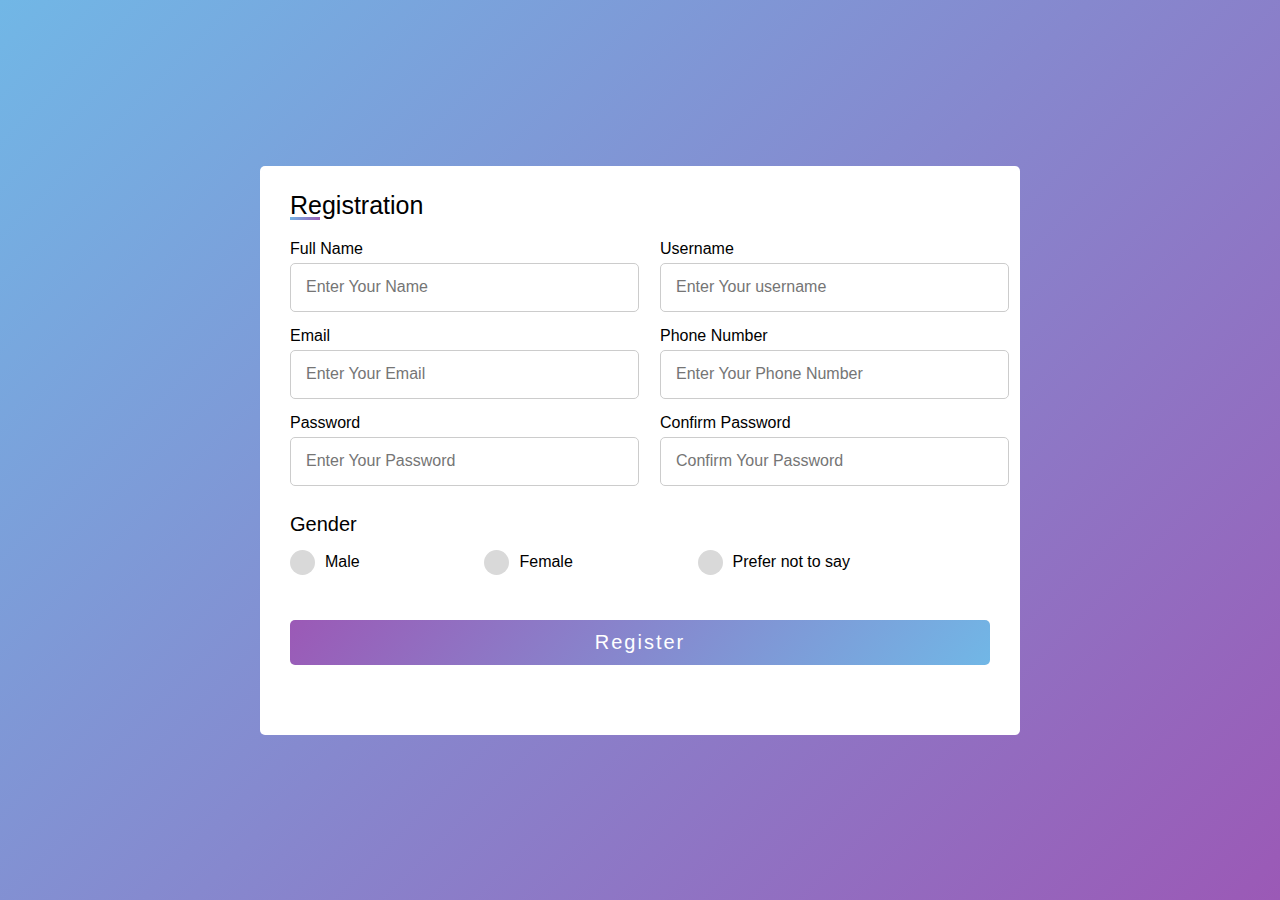
<file: index.html>
<!DOCTYPE html>
<html lang="en">
<head>
    <meta charset="UTF-8">
    <meta name="viewport" content="width=device-width, initial-scale=1.0">
    <link rel="stylesheet" href="./main.css">
    <title>Coursera</title>
</head>
<body>
    <div class="container">
        <div class="title">Registration</div>
        <div class="containt">
            <form action="#">
                <div class="user-details">
                    <div class="input-details">
                        <span class="details">Full Name</span>
                        <input type="text" placeholder="Enter Your Name" required>
                    </div>
                    <div class="input-details">
                        <span class="details">Username</span>
                        <input type="text" placeholder="Enter Your username" required>
                    </div>
                    <div class="input-details">
                        <span class="details">Email</span>
                        <input type="email" placeholder="Enter Your Email" required>
                    </div>
                    <div class="input-details">
                        <span class="details">Phone Number</span>
                        <input type="tel" placeholder="Enter Your Phone Number" required>
                    </div>
                    <div class="input-details">
                        <span class="details">Password</span>
                        <input type="password" placeholder="Enter Your Password" required>
                    </div>
                    <div class="input-details">
                        <span class="details">Confirm Password</span>
                        <input type="password" placeholder="Confirm Your Password" required>
                    </div>
                </div>

                <div class="gender-details">
                    <input type="radio" name="gender" id="dot-1">
                    <input type="radio" name="gender" id="dot-2">
                    <input type="radio" name="gender" id="dot-3">
                    <span class="gender-title">Gender</span>
                    <div class="category">
                        <label for="dot-1">
                            <span class="dot one"></span>
                            <span class="gender">Male</span>
                        </label>
                        <label for="dot-2">
                            <span class="dot two"></span>
                            <span class="gender">Female</span>
                        </label>
                        <label for="dot-3">
                            <span class="dot three"></span>
                            <span class="gender">Prefer not to say</span>
                        </label>
                    </div>
                </div>
                <div class="button">
                    <input type="submit" value="Register">
                </div>
            </form>
        </div>
    </div>
    






















































    <!-- <form action="registration" class="main">
        <h2>Registration</h2>
        <br>
        <div class="left">
            <label for="fullName">Full Name</label>
            <br>
            <input type="text" id="fullName" placeholder="Enter Your Name" required>
            <br><br>
            <label for="email">Email</label>
            <br>
            <input type="text" id="fullName" placeholder="Enter Your Email" required>
            <br><br>
            <label for="pwd">Password</label>
            <br>
            <input type="password" id="pwd" placeholder="Enter Your Password" required>
            <br><br>
        </div>
        <div class="right">
            <label for="username">Username</label>
            <br>
            <input type="text" id="username" placeholder="Enter Your Username" required>
            <br><br>
            <label for="phone">Phone Number</label>
            <br>
            <input type="tel" id="phone" placeholder="Enter Your Number" required>
            <br><br>
            <label for="pwd">Confirm Password</label>
            <br>
            <input type="password" id="pwd" placeholder="Confirm Your Password" required>
            <br><br>
        </div>
        <label for="gender">Gender</label>
        <br>
        <input type="radio" value="male">Male
        <input type="radio" value="female">Female
        <input type="radio" value="prefer">Prefer not to say
        <br><br>
        <input type="submit" value="Register">
    </form> -->
</body>
</html>
</file>
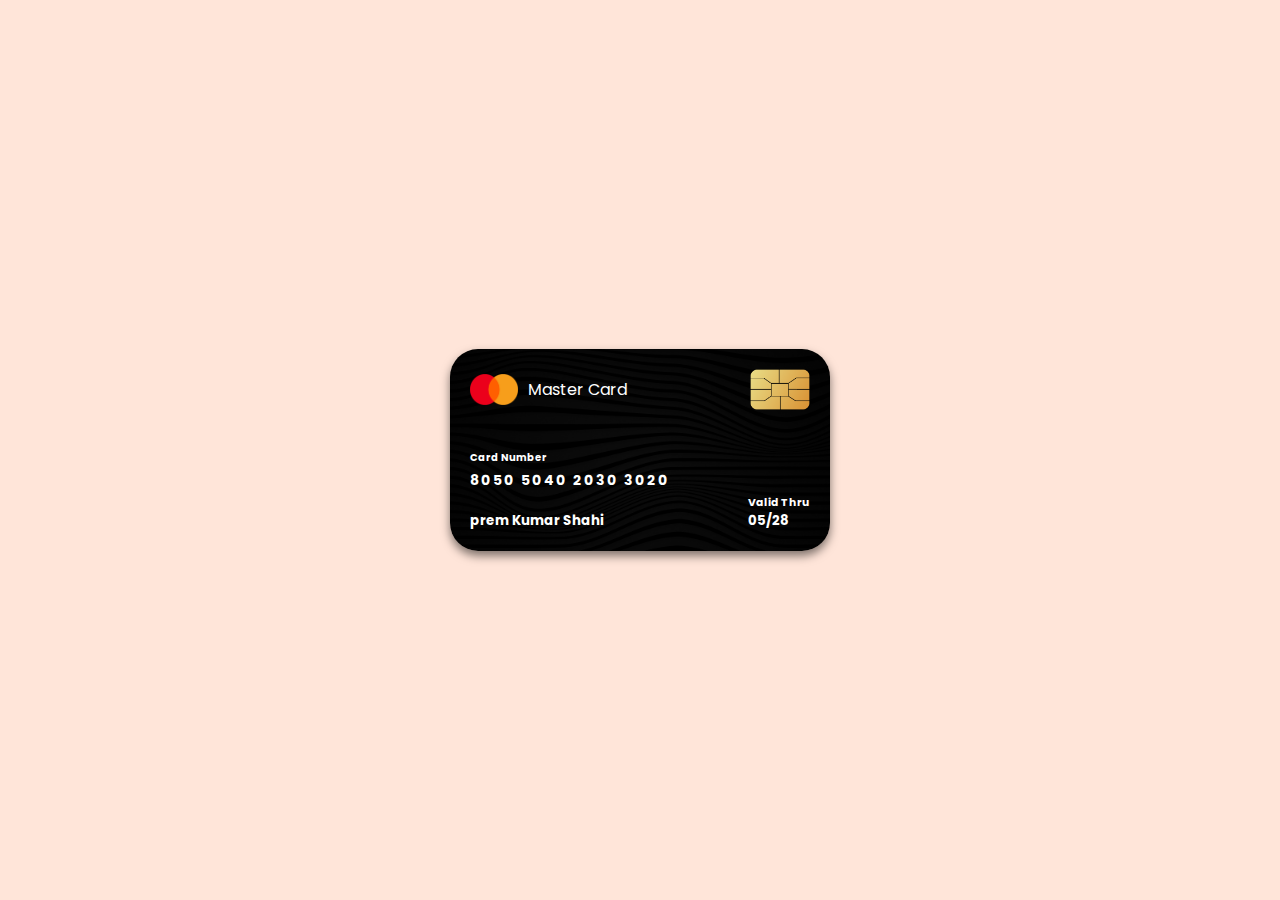
<file: Credit-card/index.html>
<!DOCTYPE html>
<html lang="en">
<head>
    <meta charset="UTF-8">
    <meta name="viewport" content="width=device-width, initial-scale=1.0">
    <link rel="stylesheet" href="style.css">
    <title>Credit Card</title>
</head>
<body>
    <div class="container">
        <div class="header">
            <div class="logo">
                <img src="./images/logo.png" alt="">
                <h5>Master Card</h5>
            </div>
            <img src="./images/chip.png" alt="" class="chip">
        </div>

        <div class="card-details">
            <div class="name-number">
                <h6>Card Number</h6>
                <h5 class="number">8050 5040 2030 3020</h5>
                <h5 class="name">prem Kumar Shahi</h5>
            </div>
            <div class="valid-date">
                <h6>Valid Thru</h6>
                <h5>05/28</h5>
            </div>
        </div>
    </div>
</body>
</html>
</file>
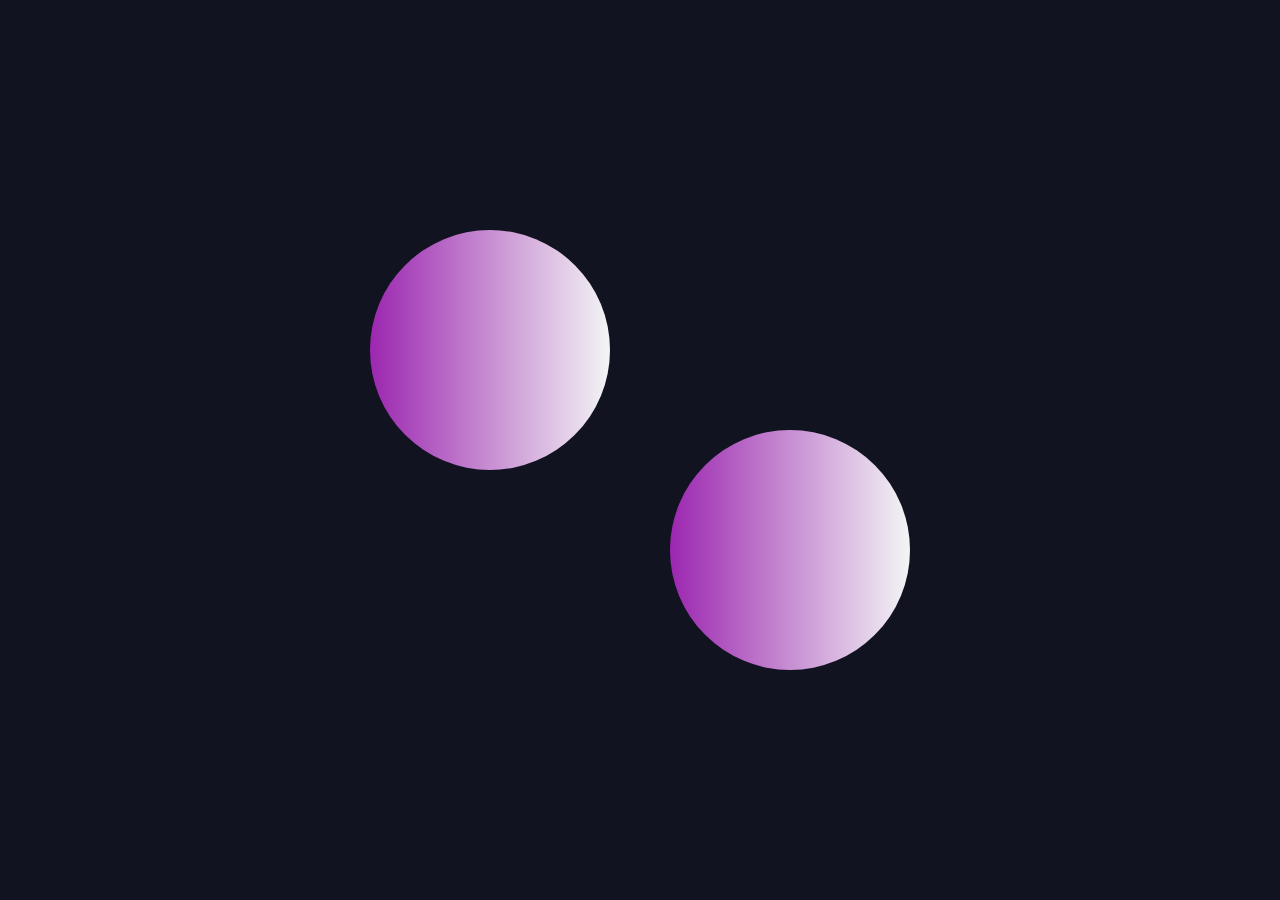
<file: Flipping-Card/index.html>
<!DOCTYPE html>
<html lang="en">
<head>
    <meta charset="UTF-8">
    <meta name="viewport" content="width=device-width, initial-scale=1.0">
    <link rel="stylesheet" href="style.css">
    <title>Flipping Card</title>
</head>
<body>
    <section></section>
</body>
</html>
</file>
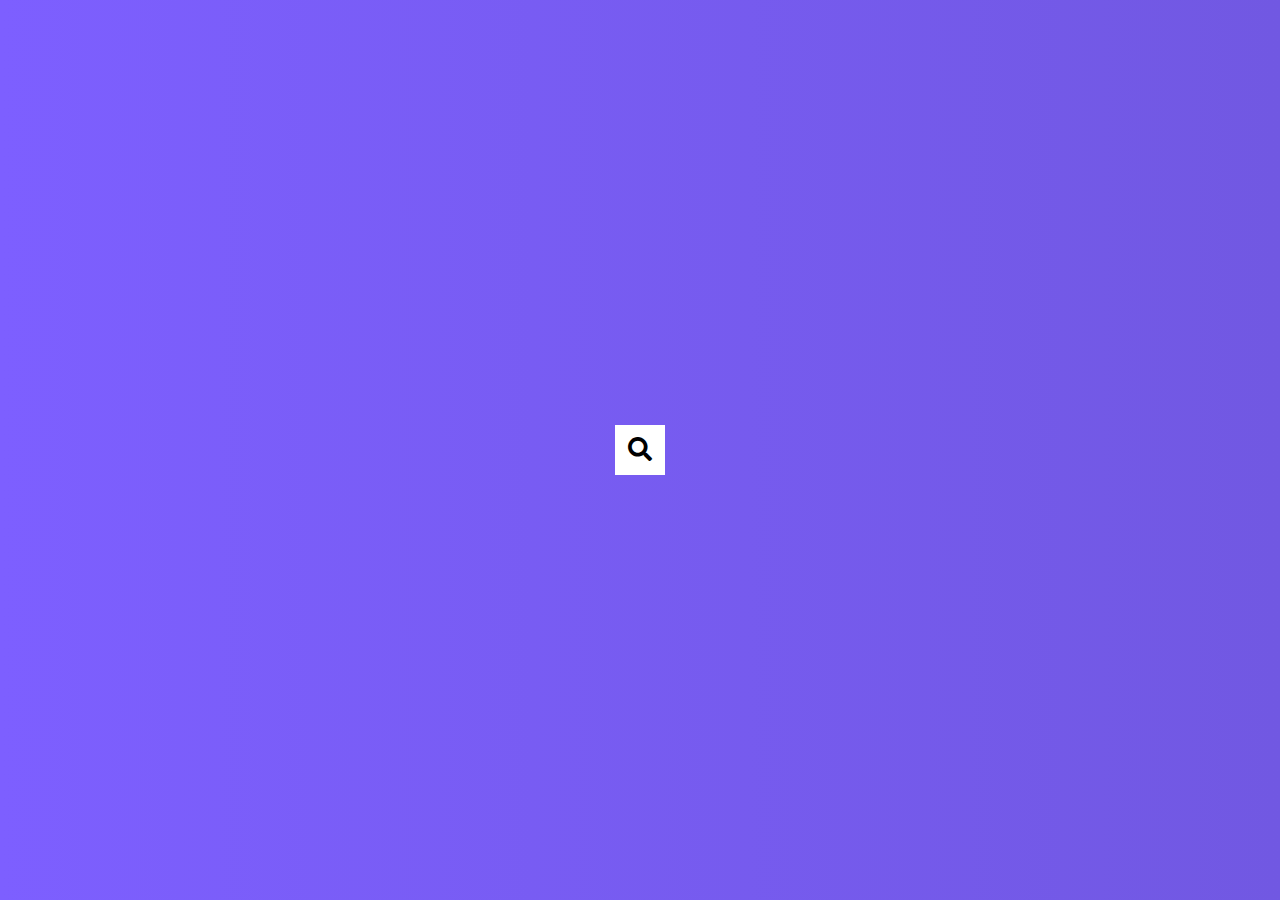
<file: hidden-search/index.html>
<!DOCTYPE html>
<html lang="en">
<head>
    <meta charset="UTF-8">
    <meta name="viewport" content="width=device-width, initial-scale=1.0">
    <link rel="stylesheet" href="style.css">
    <link rel="stylesheet" href="https://cdnjs.cloudflare.com/ajax/libs/font-awesome/5.15.1/css/all.min.css"> 
    <title>Hidden Search</title>
</head>
<body>
    <div class="search">
        <input type="text" class="input" placeholder="Search..." />
        <button class="btn"><i class="fas fa-search"></i></button>
    </div>
    <script src="main.js"></script>
</body>
</html>
</file>
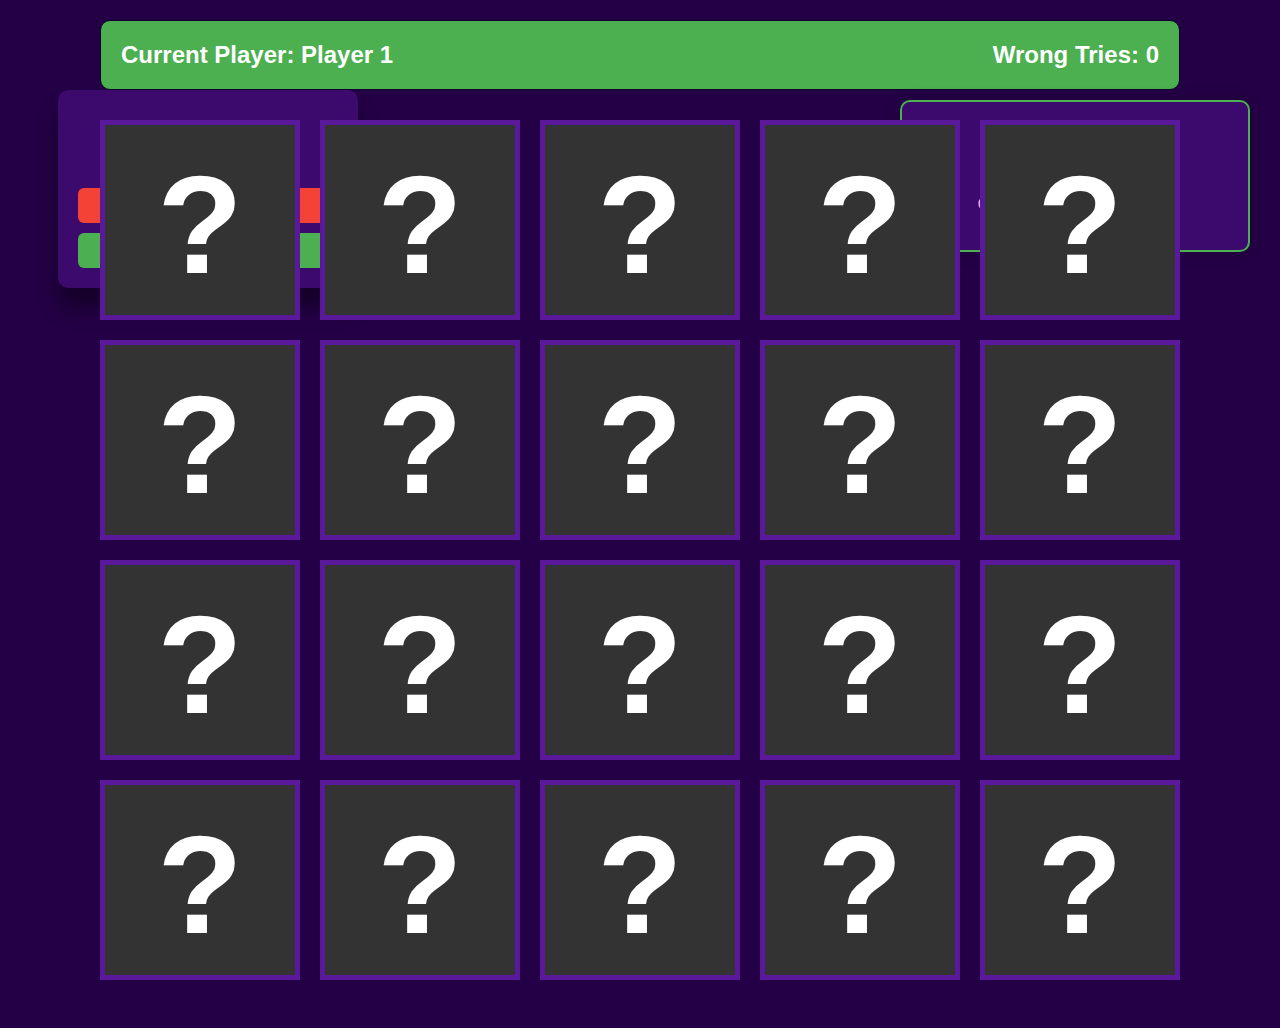
<file: Memory-Blocks-Game/index.html>
<!DOCTYPE html>
<html lang="en">
<head>
    <meta charset="UTF-8">
    <meta name="viewport" content="width=device-width, initial-scale=1.0">
    <title>Memory Game</title>
    <link rel="stylesheet" href="style.css">
</head>
<body>

    <div class="control-buttons">
        <span>Start Game</span>
    </div>

    <div class="scoreboard">
        <div class="player1-score">Player 1 Score: <span>0</span></div>
        <div class="player2-score">Player 2 Score: <span>0</span></div>
        <div class="current-player">Current Player: <span>Player 1</span></div>
    </div>
    <div id="win-popup" class="popup">
        <div class="popup-content">
            <span id="close-popup">&times;</span>
            <h2>Congratulations!</h2>
            <p id="win-message"></p>
        </div>
    </div>
    <div id="name-popup" class="popup">
    <div class="popup-content">
        <span id="close-name-popup">&times;</span>
        <h2>Enter Player Names and Colors</h2>
        <div>
            <label for="player1-name">Player 1 Name:</label>
            <input type="text" id="player1-name" placeholder="Player 1 Name">
            <label for="player1-color">Color</label>
            <input type="color" id="player1-color" value="#4CAF50">
        </div>
        <div>
            <label for="player2-name">Player 2 Name:</label>
            <input type="text" id="player2-name" placeholder="Player 2 Name">
            <label for="player2-color">Color</label>
            <input type="color" id="player2-color" value="#F44336">
        </div>
            <button id="save-names">Save</button>
        </div>
    </div>

    <div class="leaderboard">
        <h2>Leaderboard</h2>
        <ul id="leaderboard-list"></ul>
        <button class="clear">Clear</button>
        <button class="new" id="refresh-page">New Game</button>
    </div>

    <!-- container contains information (name, tries) -->
    <div class="info-container">
        <div class="name">
            Current Player: <span id="current-player-name"></span>
        </div>
        <div class="tries">
            Wrong Tries: <span>0</span>
        </div>
    </div>

    <!-- game container -->
    <div class="memory-game-blocks">
        <div class="game-block" data-player="bellingham">
            <div class="face front"></div>
            <div class="face back">
                <img src="imgs/bellingham.jpg" alt="">
            </div>
        </div>
        <div class="game-block" data-player="bellingham">
            <div class="face front"></div>
            <div class="face back">
                <img src="imgs/bellingham.jpg" alt="">
            </div>
        </div>

        <div class="game-block" data-player="cobarci">
            <div class="face front"></div>
            <div class="face back">
                <img src="imgs/cobarci.jpg" alt="">
            </div>
        </div>
        <div class="game-block" data-player="cobarci">
            <div class="face front"></div>
            <div class="face back">
                <img src="imgs/cobarci.jpg" alt="">
            </div>
        </div>

        <div class="game-block" data-player="haland">
            <div class="face front"></div>
            <div class="face back">
                <img src="imgs/haland.jpg" alt="">
            </div>
        </div>
        <div class="game-block" data-player="haland">
            <div class="face front"></div>
            <div class="face back">
                <img src="imgs/haland.jpg" alt="">
            </div>
        </div>

        <div class="game-block" data-player="hazard">
            <div class="face front"></div>
            <div class="face back">
                <img src="imgs/hazard.jpg" alt="">
            </div>
        </div>
        <div class="game-block" data-player="hazard">
            <div class="face front"></div>
            <div class="face back">
                <img src="imgs/hazard.jpg" alt="">
            </div>
        </div>

        <div class="game-block" data-player="kylian">
            <div class="face front"></div>
            <div class="face back">
                <img src="imgs/kylian.jpg" alt="">
            </div>
        </div>
        <div class="game-block" data-player="kylian">
            <div class="face front"></div>
            <div class="face back">
                <img src="imgs/kylian.jpg" alt="">
            </div>
        </div>

        <div class="game-block" data-player="lamine">
            <div class="face front"></div>
            <div class="face back">
                <img src="imgs/lamine.jpg" alt="">
            </div>
        </div>
        <div class="game-block" data-player="lamine">
            <div class="face front"></div>
            <div class="face back">
                <img src="imgs/lamine.jpg" alt="">
            </div>
        </div>

        <div class="game-block" data-player="pedri">
            <div class="face front"></div>
            <div class="face back">
                <img src="imgs/pedri.jpg" alt="">
            </div>
        </div>
        <div class="game-block" data-player="pedri">
            <div class="face front"></div>
            <div class="face back">
                <img src="imgs/pedri.jpg" alt="">
            </div>
        </div>

        <div class="game-block" data-player="pogba">
            <div class="face front"></div>
            <div class="face back">
                <img src="imgs/pogba.jpg" alt="">
            </div>
        </div>
        <div class="game-block" data-player="pogba">
            <div class="face front"></div>
            <div class="face back">
                <img src="imgs/pogba.jpg" alt="">
            </div>
        </div>

        <div class="game-block" data-player="ronaldo">
            <div class="face front"></div>
            <div class="face back">
                <img src="imgs/ronaldo.jpg" alt="">
            </div>
        </div>
        <div class="game-block" data-player="ronaldo">
            <div class="face front"></div>
            <div class="face back">
                <img src="imgs/ronaldo.jpg" alt="">
            </div>
        </div>

        <div class="game-block" data-player="vinises">
            <div class="face front"></div>
            <div class="face back">
                <img src="imgs/vinises.jpg" alt="">
            </div>
        </div>
        <div class="game-block" data-player="vinises">
            <div class="face front"></div>
            <div class="face back">
                <img src="imgs/vinises.jpg" alt="">
            </div>
        </div>
    </div>

    <audio class="win" src="audio/win.mp3"></audio>
    <audio class="lose" src="audio/lose.mp3"></audio>

    <script src="main.js"></script>
</body>
</html>
</file>
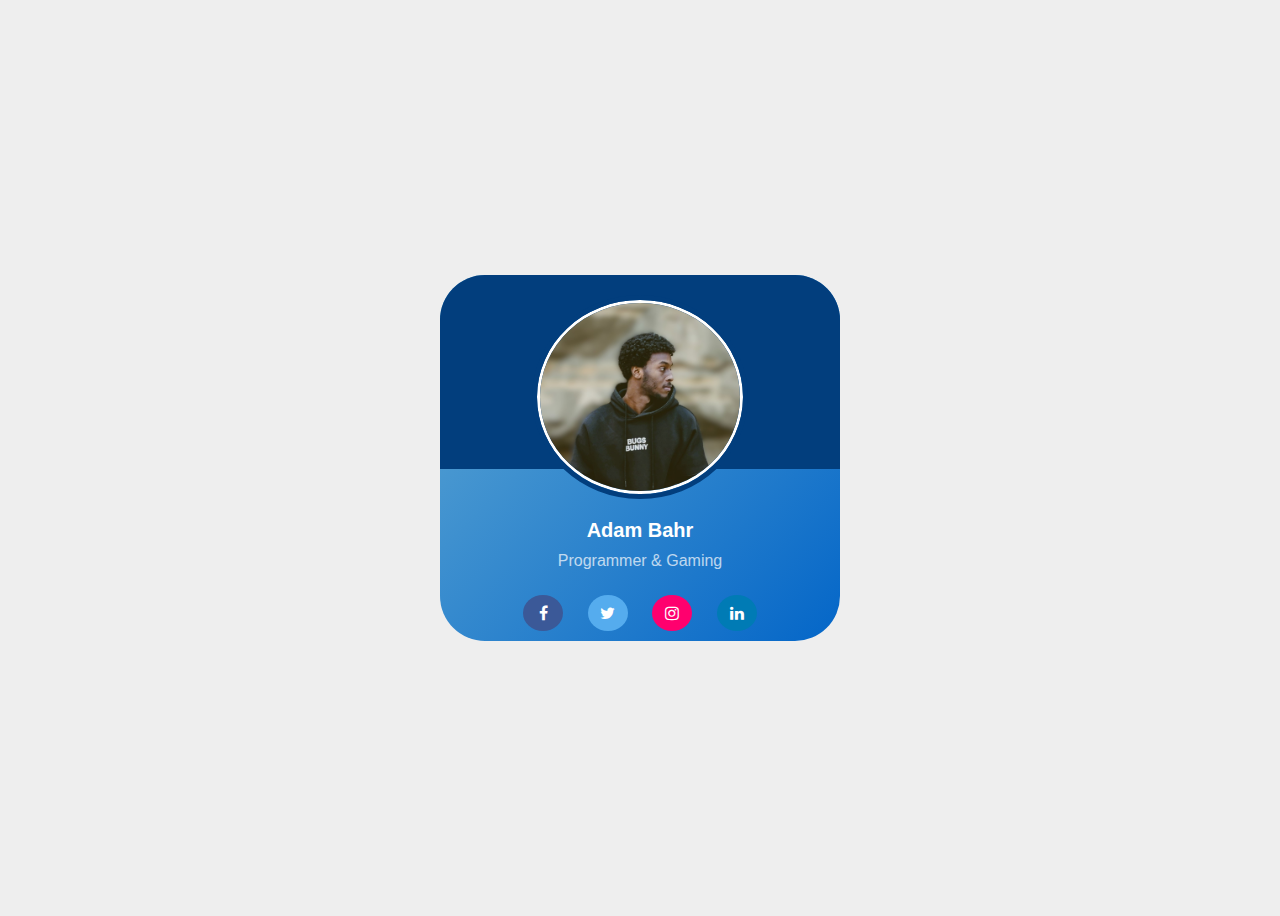
<file: Profile-Card/index.html>
<!DOCTYPE html>
<html lang="en">
<head>
    <meta charset="UTF-8">
    <meta name="viewport" content="width=device-width, initial-scale=1.0">
    <link rel="stylesheet" href="https://cdnjs.cloudflare.com/ajax/libs/font-awesome/4.7.0/css/font-awesome.min.css">
    <link rel="stylesheet" href="./style.css">
    <title>Profile Card</title>
</head>
<body>
    <div class="container">
        <span class="head">
            <img src="./me.jpg" alt="me">
        </span>

        <div class="details">
            <h3 class="name">Adam Bahr</h3>
            <span class="title">Programmer & Gaming</span>
        </div>

        <div class="social">
            <a href="#" class="fa fa-facebook"></a>
            <a href="#" class="fa fa-twitter"></a>
            <a href="#" class="fa fa-instagram"></a>
            <a href="#" class="fa fa-linkedin"></a>
        </div>
    </div>
</body>
</html>
</file>
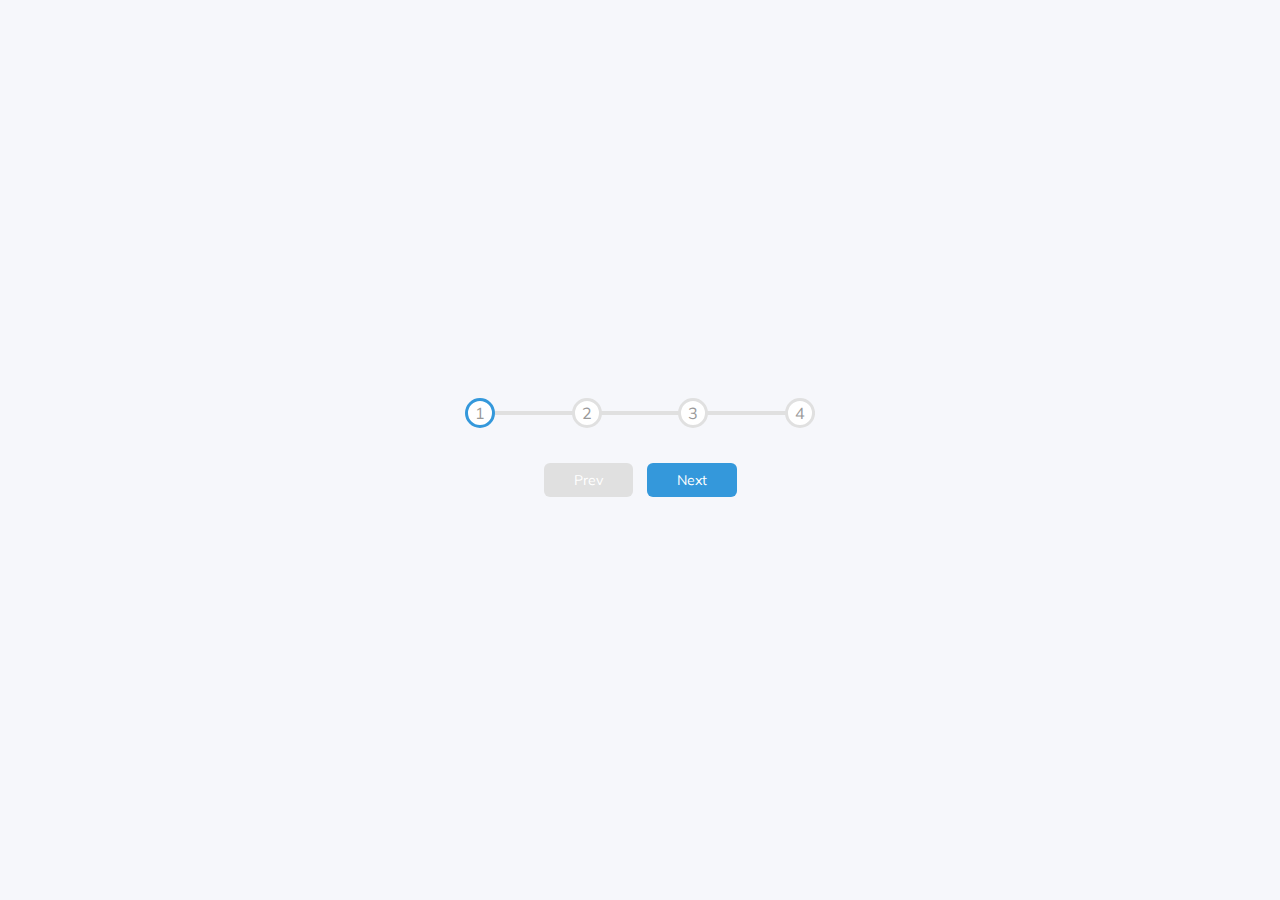
<file: progress-bar/index.html>
<!DOCTYPE html>
<html lang="en">
<head>
    <meta charset="UTF-8" />
    <meta name="viewport" content="width=device-width, initial-scale=1.0" />
    <link rel="stylesheet" href="style.css" />
    <title>Progress Steps</title>
</head>
<body>
    <div class="container">
        <div class="progress-container">
            <div class="progress" id="progress"></div>
            <div class="circle active">1</div>
            <div class="circle">2</div>
            <div class="circle">3</div>
            <div class="circle">4</div>
        </div>
        <button class="btn" id="prev" disabled>Prev</button>
        <button class="btn" id="next">Next</button>
    </div>
    <script src="main.js"></script>
</body>
</html>
</file>
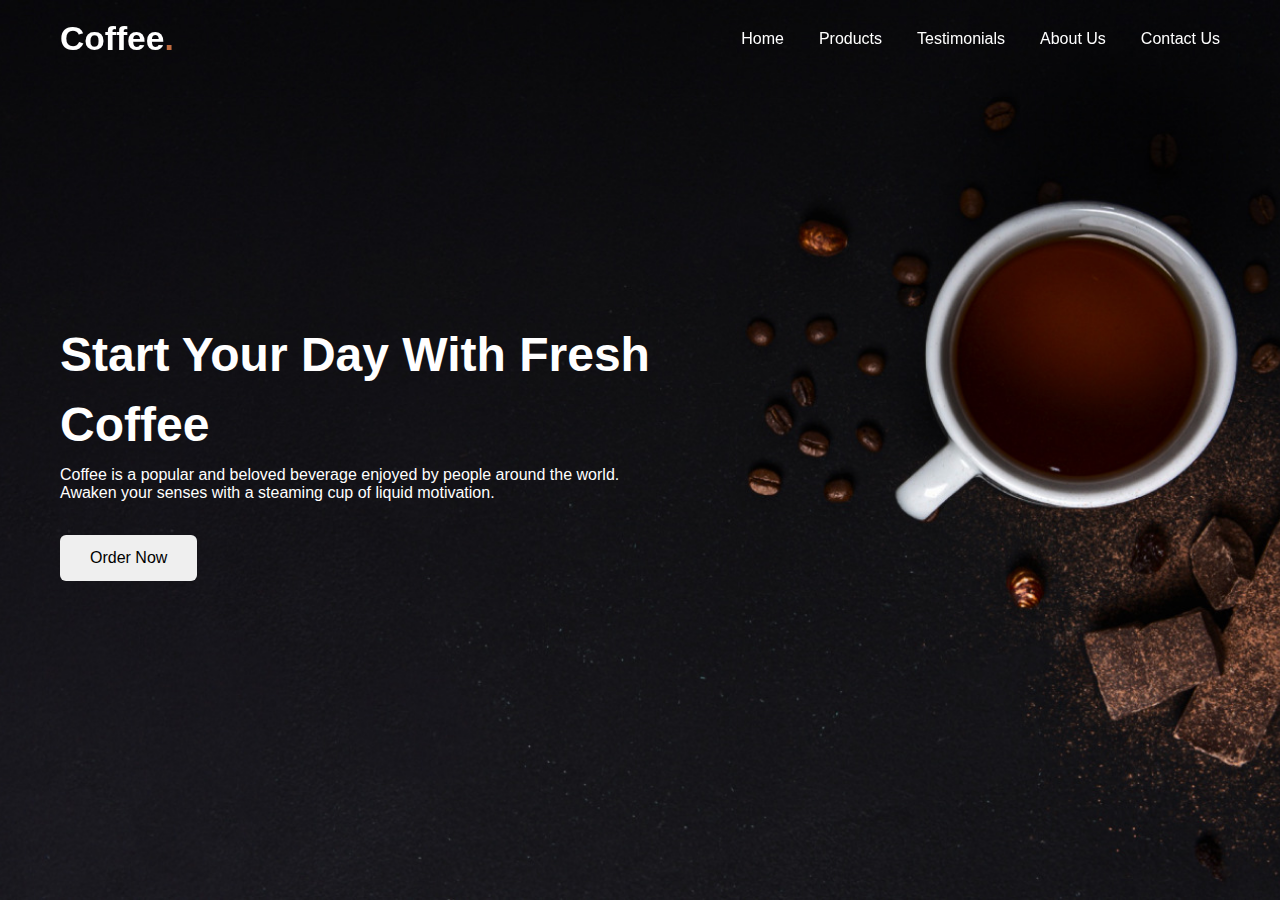
<file: Responsive-coffee/index.html>
<!DOCTYPE html>
<html lang="en">
<head>
    <meta charset="UTF-8">
    <meta name="viewport" content="width=device-width, initial-scale=1.0">
    <link rel="stylesheet" href="style.css">
    <title>Document</title>
</head>
<body>
    <header>
        <div class="navbar">
            <div class="logo">
                <a href="#">Coffee<span>.</span></a>
            </div>
            <ul class="menu-links">
                <li><a href="#">Home</a></li>
                <li><a href="#">Products</a></li>
                <li><a href="#">Testimonials</a></li>
                <li><a href="#">About Us</a></li>
                <li><a href="#">Contact Us</a></li>
            </ul>
        </div>
    </header>

    <section class="hero-section">
        <div class="contact">
            <h2>
                Start Your Day With Fresh Coffee
            </h2>
            <p>
                Coffee is a popular and beloved beverage enjoyed by 
                people around the world. Awaken your senses with a steaming cup of liquid motivation.
            </p>
            <button>Order Now</button>
        </div>
    </section>
</body>
</html>
</file>
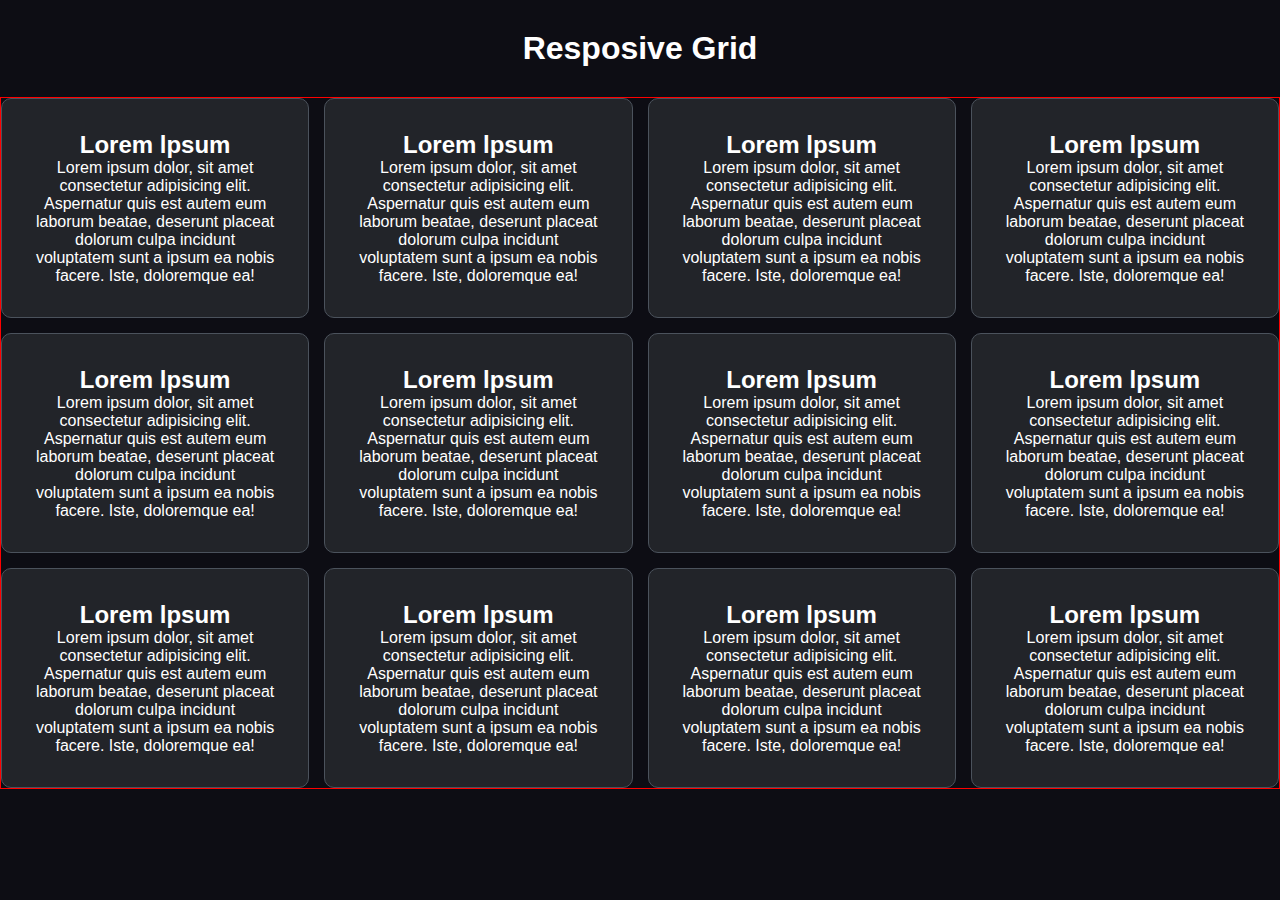
<file: Responsive-grid/index.html>
<!DOCTYPE html>
<html lang="en">
<head>
    <meta charset="UTF-8">
    <meta name="viewport" content="width=device-width, initial-scale=1.0">
    <link rel="stylesheet" href="style.css">
    <title>Grid</title>
</head>
<body>
    <h1>Resposive Grid</h1>
    <div class="main">
        <div class="card">
            <h2>Lorem lpsum</h2>
            <p>Lorem ipsum dolor, sit amet consectetur adipisicing elit. Aspernatur quis est autem eum laborum beatae, deserunt placeat dolorum culpa incidunt voluptatem sunt a ipsum ea nobis facere. Iste, doloremque ea!</p>
        </div>
        <div class="card">
            <h2>Lorem lpsum</h2>
            <p>Lorem ipsum dolor, sit amet consectetur adipisicing elit. Aspernatur quis est autem eum laborum beatae, deserunt placeat dolorum culpa incidunt voluptatem sunt a ipsum ea nobis facere. Iste, doloremque ea!</p>
        </div>
        <div class="card">
            <h2>Lorem lpsum</h2>
            <p>Lorem ipsum dolor, sit amet consectetur adipisicing elit. Aspernatur quis est autem eum laborum beatae, deserunt placeat dolorum culpa incidunt voluptatem sunt a ipsum ea nobis facere. Iste, doloremque ea!</p>
        </div>
        <div class="card">
            <h2>Lorem lpsum</h2>
            <p>Lorem ipsum dolor, sit amet consectetur adipisicing elit. Aspernatur quis est autem eum laborum beatae, deserunt placeat dolorum culpa incidunt voluptatem sunt a ipsum ea nobis facere. Iste, doloremque ea!</p>
        </div>
        <div class="card">
            <h2>Lorem lpsum</h2>
            <p>Lorem ipsum dolor, sit amet consectetur adipisicing elit. Aspernatur quis est autem eum laborum beatae, deserunt placeat dolorum culpa incidunt voluptatem sunt a ipsum ea nobis facere. Iste, doloremque ea!</p>
        </div>
        <div class="card">
            <h2>Lorem lpsum</h2>
            <p>Lorem ipsum dolor, sit amet consectetur adipisicing elit. Aspernatur quis est autem eum laborum beatae, deserunt placeat dolorum culpa incidunt voluptatem sunt a ipsum ea nobis facere. Iste, doloremque ea!</p>
        </div>
        <div class="card">
            <h2>Lorem lpsum</h2>
            <p>Lorem ipsum dolor, sit amet consectetur adipisicing elit. Aspernatur quis est autem eum laborum beatae, deserunt placeat dolorum culpa incidunt voluptatem sunt a ipsum ea nobis facere. Iste, doloremque ea!</p>
        </div>
        <div class="card">
            <h2>Lorem lpsum</h2>
            <p>Lorem ipsum dolor, sit amet consectetur adipisicing elit. Aspernatur quis est autem eum laborum beatae, deserunt placeat dolorum culpa incidunt voluptatem sunt a ipsum ea nobis facere. Iste, doloremque ea!</p>
        </div>
        <div class="card">
            <h2>Lorem lpsum</h2>
            <p>Lorem ipsum dolor, sit amet consectetur adipisicing elit. Aspernatur quis est autem eum laborum beatae, deserunt placeat dolorum culpa incidunt voluptatem sunt a ipsum ea nobis facere. Iste, doloremque ea!</p>
        </div>
        <div class="card">
            <h2>Lorem lpsum</h2>
            <p>Lorem ipsum dolor, sit amet consectetur adipisicing elit. Aspernatur quis est autem eum laborum beatae, deserunt placeat dolorum culpa incidunt voluptatem sunt a ipsum ea nobis facere. Iste, doloremque ea!</p>
        </div>
        <div class="card">
            <h2>Lorem lpsum</h2>
            <p>Lorem ipsum dolor, sit amet consectetur adipisicing elit. Aspernatur quis est autem eum laborum beatae, deserunt placeat dolorum culpa incidunt voluptatem sunt a ipsum ea nobis facere. Iste, doloremque ea!</p>
        </div>
        <div class="card">
            <h2>Lorem lpsum</h2>
            <p>Lorem ipsum dolor, sit amet consectetur adipisicing elit. Aspernatur quis est autem eum laborum beatae, deserunt placeat dolorum culpa incidunt voluptatem sunt a ipsum ea nobis facere. Iste, doloremque ea!</p>
        </div>
    </div>
</body>
</html>
</file>
<file: main.css>
body {
    margin: 0;
    display: flex;
    justify-content: center;
    height: 100vh;
    align-items: center;
    font-family:Arial, Helvetica, sans-serif;
    background: linear-gradient(135deg, #71b7e6, #9b59b6);
}

.container {
    max-width: 700px;
    width: 100%;
    background: #FFF;
    padding: 25px 30px;
    border-radius: 5px;
}
.container .title {
    font-size: 25px;
    font-weight: 500;
    position: relative;
}
.container .title::before {
    content: '';
    position: absolute;
    width: 30px;
    height: 3px;
    background: linear-gradient(130deg, #71b7e6, #9b59b6);
    left: 0;
    bottom: 0;
}
.container form .user-details {
    display: flex;
    flex-wrap: wrap;
    justify-content: space-between;
    margin: 20px 0px 12px 0px;
}
form .user-details .input-details {
    width: calc(100% / 2 - 20px);
    margin-bottom: 15px;
}
.user-details .input-details .details {
    display: block;
    font-weight: 500;
    margin-bottom: 5px;
}
.user-details .input-details input {
    height: 45px;
    width: 100%;
    outline: none;
    border-radius: 5px;
    border: 1px solid #CCC;
    padding-left: 15px;
    font-size: 16px;
    transition: all 0.3s ease;
}
.user-details .input-details input:focus,
.user-details .input-details input:valid {
    border-color: #9b59b6;
}


form .gender-details .gender-title {
    font-size: 20px;
    font-weight: 500;
}
form .gender-details .category {
    display: flex;
    justify-content: space-between;
    width: 80%;
    margin: 14px 0px;
}
.gender-details .category label {
    display: flex;
    align-items: center;
}
.gender-details .category .dot {
    width: 15px;
    height: 15px;
    background: #d9d9d9;
    border-radius: 50%;
    margin-right: 10px;
    border: 5px solid transparent;
    transition: all 0.3s ease;
}
#dot-1:checked ~ .category label .one,
#dot-2:checked ~ .category label .two,
#dot-3:checked ~ .category label .three {
    border-color: #d9d9d9;
    background: #9b59b6;
}
form input[type='radio'] {
    display: none;
}

form .button {
    height: 45px;
    margin: 45px 0px;
}
form .button input {
    height: 100%;
    width: 100%;
    border: none;
    background: linear-gradient(130deg, #9b59b6, #71b7e6);
    outline: none;
    color: #FFF;
    font-size: 20px;
    font-weight: 500;
    letter-spacing: 2px;
    border-radius: 5px;
}
form .button input:hover {
    background: linear-gradient(-130deg, #9b59b6, #71b7e6);
    cursor: pointer;
}

@media (max-width: 584px) {
    .container {
        max-width: 100%;
    }
    form .user-details .input-details {
        width: calc(100% - 20px);
        margin-bottom: 15px;
    }
    form .gender-details .category {
        width: 100%;
    }
    .container form .user-details {
        max-height: 300px;
        overflow-y: scroll;
    }
    
}
@media(max-width: 459px) {
    .container .content .category {
        flex-direction: column;
    }
}
</file>
<file: Credit-card/style.css>
@import url('https://fonts.googleapis.com/css2?family=Poppins:wght@300;400;500&display=swap');

* {
    margin: 0;
    padding: 0;
    box-sizing: border-box;
    font-family: "Poppins", sans-serif;
}

body {
    background-color: #ffe5d9;
    display: flex;
    justify-content: center;
    min-height: 100vh;
    align-items: center;
}
.container {
    max-width: 380px;
    width: 100%;
    background-image: url(./images/bg.png);
    background-size: cover;
    color: #FFF;
    padding: 20px;
    border-radius: 28px;
    box-shadow: 0px 5px 10px rgba(0, 0, 0, 0.5);
}
.container .header,
.container .logo {
    display: flex;
    justify-content: space-between;
    align-items: center;
}
.logo img {
    width: 48px;
}
.logo h5 {
    font-size: 16px;
    font-weight: 400;
    margin-left: 10px;
}
.header .chip {
    width: 60px;
}

.card-details {
    display: flex;
    justify-content: space-between;
    align-items: flex-end;
    margin-top: 40px;
}
.name-number h6 {
    font-size: 10px;
    margin-bottom: 4px;
}
.name-number .number{
    font-size: 14px;
    letter-spacing: 2px;
}
.name-number .name{
    margin-top: 20px;
}
</file>
<file: Flipping-Card/style.css>
@import url('https://fonts.googleapis.com/css2?family=Poppins:wght@300;400;500&display=swap');

* {
    margin: 0;
    padding: 0;
    box-sizing: border-box;
    font-family: "Poppins", sans-serif;
}

section {
    background: #121321;
    height: 100vh;
    width: 100%;
    position: relative;
    display: flex;
    align-items: center;
    justify-content: center;
}
section::before {
    content: '';
    position: absolute;
    background: linear-gradient(90deg, #9c27b0, #f3f5f5);
    height: 240px;
    width: 240px;
    border-radius: 50%;
    transform: translate(-150px, -100px);
}
section::after {
    content: '';
    position: absolute;
    background: linear-gradient(90deg, #9c27b0, #f3f5f5);
    height: 240px;
    width: 240px;
    border-radius: 50%;
    transform: translate(150px, 100px);
}
</file>
<file: hidden-search/style.css>
@import url("https://fonts.googleapis.com/css2?family=Roboto:wght@400;700&display=swap");

* {
  box-sizing: border-box;
}

body {
  background-image: linear-gradient(90deg, #7d5fff, #7158e2);
  font-family: "Roboto", sans-serif;
  display: flex;
  align-items: center;
  justify-content: center;
  height: 100vh;
  overflow: hidden;
  margin: 0;
}

.search {
  position: relative;
  height: 50px;
}

.search .input {
  background-color: #fff;
  border: 0;
  font-size: 18px;
  padding: 15px;
  height: 50px;
  width: 50px;
  transition: width 0.3s ease;
}

.btn {
  background-color: #fff;
  border: 0;
  cursor: pointer;
  font-size: 24px;
  position: absolute;
  top: 0;
  left: 0;
  height: 50px;
  width: 50px;
  transition: transform 0.3s ease;
}

.btn:focus,
.input:focus {
  outline: none;
}

.search.active .input {
  width: 200px;
}

.search.active .btn {
  transform: translateX(198px);
}
</file>
<file: Memory-Blocks-Game/style.css>
*{
    box-sizing: border-box;
}
body{
    font-family: Arial, Tahoma, sans-serif;
    background-color: #240046;
    position: relative;
}

.scoreboard {
    position: fixed;
    top: 30px;
    right: 30px;
    margin-left: 50px;
    margin-top: 70px;
    background-color: #3c096c;
    border: 2px solid #4CAF50;
    padding: 20px;
    border-radius: 10px;
    box-shadow: 0 0 15px rgba(0, 0, 0, 0.2);
    width: 350px;
    text-align: center;
    color: #FFF;
}

.scoreboard h2 {
    margin: 0 0 10px;
    color: #4CAF50;
}

.scoreboard div {
    margin-bottom: 15px;
    font-size: 18px;
    color: #e0aaff;
}

.scoreboard span {
    font-weight: bold;
    color: #4CAF50;
}
.scoreboard.player2 {
    border-color: #F44336;
}

.scoreboard.player2 h2,
.scoreboard.player2 span {
    color: #F44336;
}
.control-buttons{
    position: fixed;
    left: 0;
    top: 0;
    width: 100%;
    height: 100%;
    z-index: 2;
    background-color: #8ecae6cc;
}
.control-buttons span {
    position: absolute;
    left: 50%;
    top: 50%;
    transform: translate(-50%, -50%);
    color: #FFF;
    background-color: #F44336;
    padding: 20px 25px;
    font-size: 30px;
    text-align: center;
    border-radius: 10px;
    cursor: pointer;
}

.info-container {
    width: 1080px;
    margin: 20px auto 0;
    color: #FFF;
    background-color: #5a189a;
    padding: 20px;
    font-size: 24px;
    overflow: hidden;
    border: 1px solid #10002b;
    border-radius: 10px;
    font-weight: bold;
    transition: background-color 0.3s; /* Smooth transition for background color */
}
.info-container .name {
    float: left;
    width: 50%;
}
.info-container .tries {
    float: right;
    width: 50%;
    text-align: right;
}

.memory-game-blocks {
    display: flex;
    width: 1100px;
    flex-wrap: wrap;
    margin: 20px auto;
    
}
.memory-game-blocks .game-block {
    height: 200px;
    transition: transform .5s, width .5s, height .5s;
    transform-style: preserve-3d;
    cursor: pointer;
    position: relative;
    flex: 1 0 200px;
    margin: 10px;
}
.memory-game-blocks .game-block.is-flipped,
.memory-game-blocks .game-block.has-match{
    transform: rotateY(180deg);
    pointer-events: none;
}
.memory-game-blocks .game-block .front{
    background-color: #333;
    line-height: 200px;
}
.memory-game-blocks .game-block .front:before{
    content: '?';
    color: #FFF;
    font-size: 140px;
    font-weight: bold;
}
.memory-game-blocks .game-block .back{
    background-color: #240046;
    transform: rotateY(180deg);
}
.memory-game-blocks .game-block .back img {
    width: 100%;
    height: 100%;
    /* margin-top: 30px; */
}
.memory-game-blocks .game-block .face {
    position: absolute;
    width: 100%;
    height: 100%;
    text-align: center;
    backface-visibility: hidden;
    border: 5px solid #5a189a;
}

.no-clicking {
    pointer-events: none;
}

/* .leaderboard{
    width: 150px;
    position: fixed;
} */

.leaderboard-list ul{
    list-style-type: style decimal ;
}
.leaderboard {
    width: 300px;
    position: fixed;
    background-color: #3c096c;
    /* border: 2px solid #2396f3; */
    margin-left: 50px;
    margin-top: 70px;
    border-radius: 10px;
    padding: 20px;
    box-shadow: 0 20px 20px rgba(0, 0, 0, 0.4);
}
.leaderboard h2 {
    text-align: center;
    margin-bottom: 20px;
    color: #e0aaff;
}
#leaderboard-list {
    list-style-type: none;
    padding-left: 0px;
}
#leaderboard-list li {
    margin-bottom: 10px;
    font-size: 30px;
    color: #e0aaff;
    padding: 10px;
    background-color: #5a189a;
    border-radius: 10px;
}

.board .result{
    display: flex;
    justify-content: space-between;
    align-items: center;

}
button {
    padding: 10px;
    border: none;
    outline: none;
    color: #FFF;
    background-color: #2396f3;
    cursor: pointer;
    border-radius: 6px;
    margin-top: 10px;
    width: 100%;
}

.clear{
    background-color: #f44336;
}
.new{
    background-color: #4caf50;
}
.board .result .tries-board{
    position: absolute;
    right: 10px;
}

.popup {
    display: none;
    position: fixed;
    left: 50%;
    top: 50%;
    transform: translate(-50%, -50%);
    justify-content: center;
    align-items: center;
    z-index: 1000;
}

.popup-content {
    background-color: #fff;
    padding: 30px;
    border-radius: 10px;
    text-align: center;
    position: relative;
    box-shadow: 0 0 20px rgba(0, 0, 0, 0.3);
    max-width: 500px;
    width: 100%;
    animation: popup-show 0.3s ease-out;
}

@keyframes popup-show {
    from {
        transform: scale(0.7);
        opacity: 0;
    }
    to {
        transform: scale(1);
        opacity: 1;
    }
}

.popup-content h2 {
    margin-bottom: 20px;
    color: #333;
}

.popup-content label {
    display: block;
    margin-bottom: 10px;
    font-weight: bold;
    color: #555;
}

.popup-content input[type="text"] {
    width: calc(100% - 20px);
    padding: 10px;
    margin-bottom: 20px;
    border: 1px solid #ccc;
    border-radius: 5px;
    font-size: 16px;
}
.popup-content input[type="color"]{
    margin-bottom: 20px;
    border: none;
    outline: none;
    cursor: pointer;
    
}

.popup-content button {
    padding: 10px 20px;
    border: none;
    background-color: #4CAF50;
    color: #fff;
    font-size: 16px;
    border-radius: 5px;
    cursor: pointer;
    transition: background-color 0.3s;
}

.popup-content button:hover {
    background-color: #45a049;
}

#close-name-popup {
    position: absolute;
    top: 10px;
    right: 10px;
    font-size: 20px;
    cursor: pointer;
    color: #aaa;
    transition: color 0.3s;
}

#close-name-popup:hover {
    color: #333;
}

#new-name {
    width: 80%;
    padding: 10px;
    margin: 10px 0;
    border: 1px solid #ccc;
    border-radius: 5px;
}

#save-name {
    padding: 10px 20px;
    border: none;
    outline: none;
    color: #FFF;
    background-color: #2396f3;
    cursor: pointer;
    border-radius: 6px;
}
</file>
<file: Profile-Card/style.css>
body {
    font-family: Arial, Helvetica, sans-serif;
    background: #EEE;
    height: 100vh;
    display: flex;
    justify-content: center;
    align-items: center;
}

.container {
    max-width: 600px;
    background: #FFF;
    width: 400px;
    border-radius: 10px;
    display: flex;
    justify-content: center;
    align-items: center;
    flex-direction: column;
    border-radius: 45px;
    background: linear-gradient(135deg, #5fa8d3, #0466c8);
    
}
.head {
    background: #023e7d;
    /* background: linear-gradient(135deg, #023e7d, #0466c8); */
    width: 100%;
    height: 20%;
    display: flex;
    justify-content: center;
    border-top-left-radius: 45px;
    border-top-right-radius: 45px;
    margin-bottom: 30px;
    
}
.head img {
    width: 50%;
    border-radius: 50%;
    position: relative;
    top: 25px;
    outline: 5px solid #023e7d ;
    border: 3px solid #FFF;
}
.head img:hover {
    transform: scale(1.1);
}

.container .details {
    display: flex;
    justify-content: center;
    align-items: center;
    flex-direction: column;
    margin-bottom: 15px;
    color: #FFF;
}
.container .details .name {
    font-weight: 600;
    font-size: 20px;
    margin-bottom: 10px;
}
.container .details .title {
    opacity: 0.7;
}

.container .social .fa {
    text-decoration: none;
    padding: 10px;
    color: #FFF;
    border-radius: 50%;
    margin: 10px;
    width: 20px;
    text-align: center;
    transition: all 0.3s ease;
}
.container .social .fa:hover {
    opacity: 0.5;
}
.container .social .fa-facebook {
    background: #3B5998;
}
.container .social .fa-twitter {
    background: #55ACEE;
}
.container .social .fa-instagram {
    background: #ff006e;
}
.container .social .fa-linkedin {
    background: #007bb5;
}

.container .button {
    margin: 20px 0;

}
.container .button button {
    outline: none;
    border: none;
    padding: 15px 30px;
    border-radius: 30px;
    margin: 0 5px;
    font-size: 20px;
    cursor: pointer;
    color: #FFF;
    transition: all 0.3s ease;
}
.container .button button:hover {
    opacity: 0.8;
}
.container .button .first {
    background: #3a86ff;
}
.container .button .second {
    background: #4361ee;
}
.container .icon {
    display: flex;
    justify-content: space-between;
    align-items: center;
    position: relative;
    margin-left: -20px;
}
.container .icon img {
    width: 20px;
    padding: 40px;
}
.container .icon .like::after {
    content: "60k";
    position: absolute;
    color: #333;
    top: 0px;
    left: 0px;
    top: 42px;
    left: 70px
}
.container .icon .comment::after {
    content: "20k";
    position: absolute;
    color: #333;
    top: 42px;
    left: 167px;
}
.container .icon::after {
    content: "";
    position: absolute;
    background-color: #333;
    top: 38px;
    left: 120px;
    width: 2px;
    height: 25px;
    opacity: 0.3;
}
.container .icon::before {
    content: "";
    position: absolute;
    background-color: #333;
    top: 38px;
    right: 80px;
    width: 2px;
    height: 25px;
    opacity: 0.3;
}
.container .icon .share::after {
    content: "12k";
    position: absolute;
    color: #333;
    top: 42px;
    right: 5px;
}

@media (max-width: 350px) {
    .container .button {
        display: flex;
        flex-direction: column;
        gap: 10px;
    }
}
</file>
<file: progress-bar/style.css>
@import url("https://fonts.googleapis.com/css2?family=Muli&display=swap");

:root {
    --line-border-fill: #3498db;
    --line-border-empty: #e0e0e0;
}

* {
    box-sizing: border-box;
}

body {
    font-family: "Muli", sans-serif;
    background-color: #f6f7fb;
    display: flex;
    align-items: center;
    justify-content: center;
    height: 100vh;
    overflow: hidden;
    margin: 0;
}

.container {
    text-align: center;
}

.progress-container {
    display: flex;
    justify-content: space-between;
    position: relative;
    margin-bottom: 30px;
    max-width: 100%;
    width: 350px;
}

.progress-container::before {
    content: ""; /* Mandatory with ::before */
    background-color: var(--line-border-empty);
    position: absolute;
    top: 50%;
    left: 0;
    transform: translateY(-50%);
    height: 4px;
    width: 100%;
    z-index: -1;
}

.progress {
    background-color: var(--line-border-fill);
    position: absolute;
    top: 50%;
    left: 0;
    transform: translateY(-50%);
    height: 4px;
    width: 0%;
    z-index: -1;
    transition: 0.4s ease;
}

.circle {
    background-color: #fff;
    color: #999;
    border-radius: 50%;
    height: 30px;
    width: 30px;
    display: flex;
    align-items: center;
    justify-content: center;
    border: 3px solid var(--line-border-empty);
    transition: 0.4s ease;
}

.circle.active {
    border-color: var(--line-border-fill);
}

.btn {
    background-color: var(--line-border-fill);
    color: #fff;
    border: 0;
    border-radius: 6px;
    cursor: pointer;
    font-family: inherit;
    padding: 8px 30px;
    margin: 5px;
    font-size: 14px;
}

.btn:active {
    transform: scale(0.98);
}

.btn:focus {
    outline: 0;
}

.btn:disabled {
    background-color: var(--line-border-empty);
    cursor: not-allowed;
}
</file>
<file: Responsive-coffee/style.css>
* {
    margin: 0;
    padding: 0;
    box-sizing: border-box;
    font-family: sans-serif;
}
body {
    height: 100vh;
    background: url(./coffee-hero-bg.jpg);
    background-position: center;
    background-size: cover;
}

header {
    position: fixed;
    width: 100%;

}
header .navbar {
    max-width: 1200px;
    margin: 0 auto;
    display: flex;
    justify-content: space-between;
    align-items: center;
    padding: 20px;
}
.navbar .logo {
    font-size: 2.1rem;
    font-weight: 600;
}
.navbar .logo span {
    color: #C06B3E;
}
header .navbar a {
    color: #FFF;
    text-decoration: none;
    
}
header .navbar a:hover {
    color: #C06B3E;
}
header .navbar .menu-links {
    list-style: none;
    display: flex;
    gap: 35px;
    font-size: 16px;
}

.hero-section {
    display: flex;
    justify-content: center;
    align-items: center;
    height: 100vh;
}
.hero-section .contact {
    color: #FFF;
    width: 100%;
    max-width: 1200px;
    margin: 0 auto;
    padding: 0 20px;
}
.hero-section .contact h2 {
    font-size: 3rem;
    max-width: 700px;
    font-weight: 600;
    line-height: 70px;
}
.hero-section .contact p {
    font-weight: 300;
    max-width: 600px;
    margin-top: 6px;
}
.hero-section .contact button {
    margin-top: 33px;
    padding: 14px 30px;
    font-size: 1rem;
    border-radius: 6px;
    outline: none;
    border: none;
    cursor: pointer;
    transition: 0.2s ease;
    font-weight: 500;
}
.hero-section .contact button:hover {
    color: #FFF;
    background: #C06B3E;
}
</file>
<file: Responsive-grid/style.css>
* {
    margin: 0;
    padding: 0;
}
body {
    font-family: 'Segoe UI', Tahoma, Geneva, Verdana, sans-serif;
    background: rgb(13, 13, 20);
    color: #FFF;
    text-align: center;
}

h1 {
    margin: 30px 0;
}

.main {
    display: grid;
    border: 1px solid red;
    grid-template-columns: repeat(auto-fit, minmax(300px, 1fr));
    gap: 15px;
    justify-content: center;
}
.card {
    padding: 2em;
    background-color: #222429;
    border: 1px solid rgb(75, 82, 92);
    border-radius: 10px;
    text-align: center;
}
</file>
